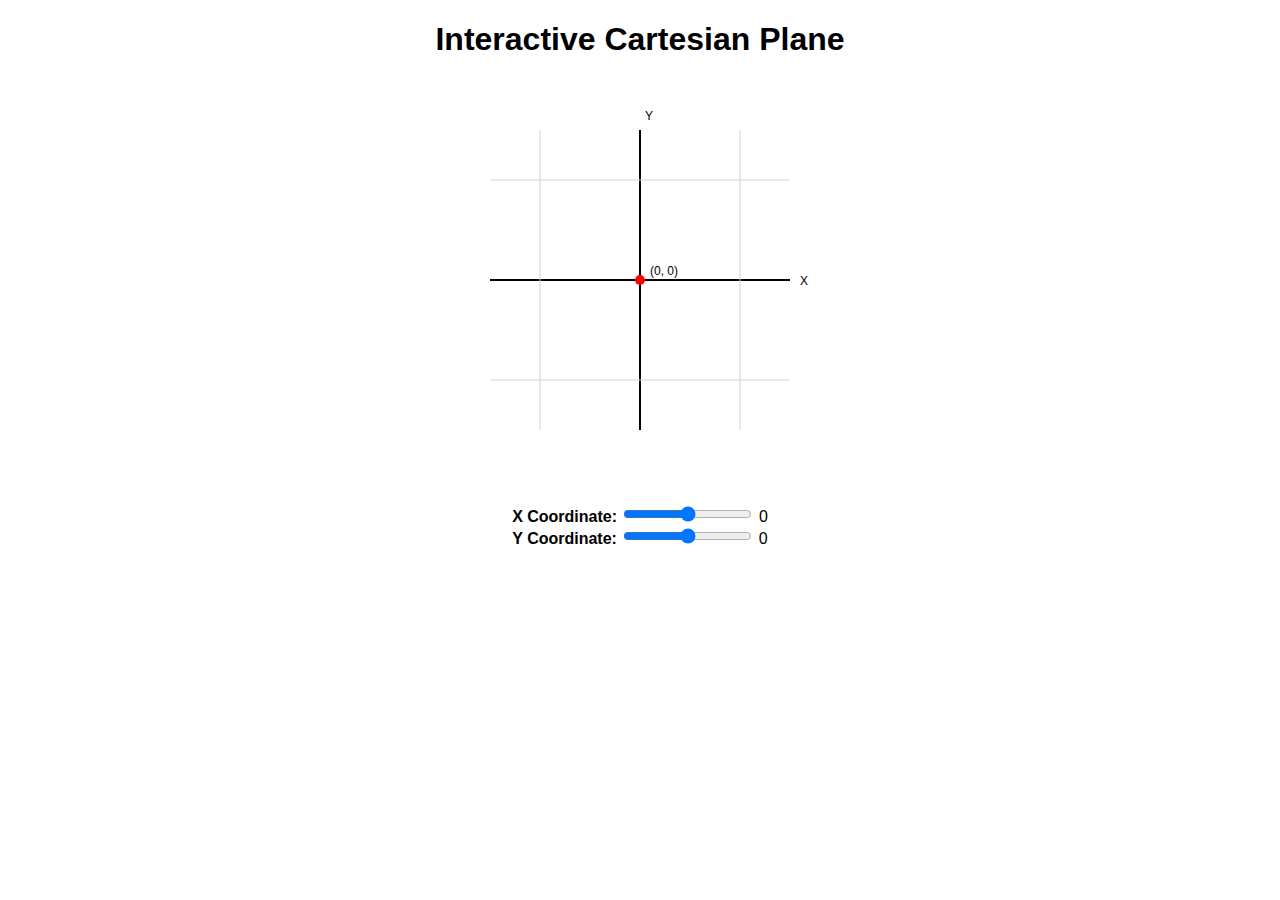
<file: 8m-lin-rel-2.html>
<!DOCTYPE html>
<html lang="en">
<head>
    <meta charset="UTF-8">
    <meta name="viewport" content="width=device-width, initial-scale=1.0">
    <title>Interactive Cartesian Plane</title>
    <style>
        body {
            font-family: Arial, sans-serif;
            text-align: center;
        }
        #controls {
            margin-top: 20px;
        }
        .slider-label {
            font-weight: bold;
        }
    </style>
</head>
<body>

    <h1>Interactive Cartesian Plane</h1>

    <svg width="400" height="400" xmlns="http://www.w3.org/2000/svg" id="cartesian-plane">
        <!-- Draw the x and y axes -->
        <line x1="50" y1="200" x2="350" y2="200" stroke="black" stroke-width="2" />
        <line x1="200" y1="50" x2="200" y2="350" stroke="black" stroke-width="2" />

        <!-- X and Y axis labels -->
        <text x="360" y="205" font-family="Arial" font-size="12">X</text>
        <text x="205" y="40" font-family="Arial" font-size="12">Y</text>

        <!-- Point -->
        <circle id="point" cx="200" cy="200" r="5" fill="red" />
        <text id="point-coordinates" x="210" y="195" font-family="Arial" font-size="12">(0, 0)</text>

        <!-- Grid lines for clarity -->
        <line x1="100" y1="50" x2="100" y2="350" stroke="lightgray" stroke-width="1" />
        <line x1="300" y1="50" x2="300" y2="350" stroke="lightgray" stroke-width="1" />
        <line x1="50" y1="100" x2="350" y2="100" stroke="lightgray" stroke-width="1" />
        <line x1="50" y1="300" x2="350" y2="300" stroke="lightgray" stroke-width="1" />
    </svg>

    <div id="controls">
        <div>
            <label class="slider-label" for="x-slider">X Coordinate: </label>
            <input type="range" id="x-slider" min="-10" max="10" value="0" step="1">
            <span id="x-value">0</span>
        </div>
        <div>
            <label class="slider-label" for="y-slider">Y Coordinate: </label>
            <input type="range" id="y-slider" min="-10" max="10" value="0" step="1">
            <span id="y-value">0</span>
        </div>
    </div>

    <script>
        const xSlider = document.getElementById('x-slider');
        const ySlider = document.getElementById('y-slider');
        const xValueDisplay = document.getElementById('x-value');
        const yValueDisplay = document.getElementById('y-value');
        const point = document.getElementById('point');
        const pointCoordinates = document.getElementById('point-coordinates');

        // Function to update the point position on the plane
        function updatePoint() {
            const xValue = parseInt(xSlider.value);
            const yValue = parseInt(ySlider.value);

            // Update the displayed value
            xValueDisplay.textContent = xValue;
            yValueDisplay.textContent = yValue;

            // Map the slider values (-10 to 10) to the SVG coordinate system (50 to 350 for x, 350 to 50 for y)
            const svgX = 200 + xValue * 15;
            const svgY = 200 - yValue * 15;

            // Update point position
            point.setAttribute('cx', svgX);
            point.setAttribute('cy', svgY);

            // Update the coordinates label
            pointCoordinates.setAttribute('x', svgX + 10);
            pointCoordinates.setAttribute('y', svgY - 5);
            pointCoordinates.textContent = `(${xValue}, ${yValue})`;
        }

        // Attach event listeners to sliders
        xSlider.addEventListener('input', updatePoint);
        ySlider.addEventListener('input', updatePoint);
    </script>

</body>
</html>
</file>
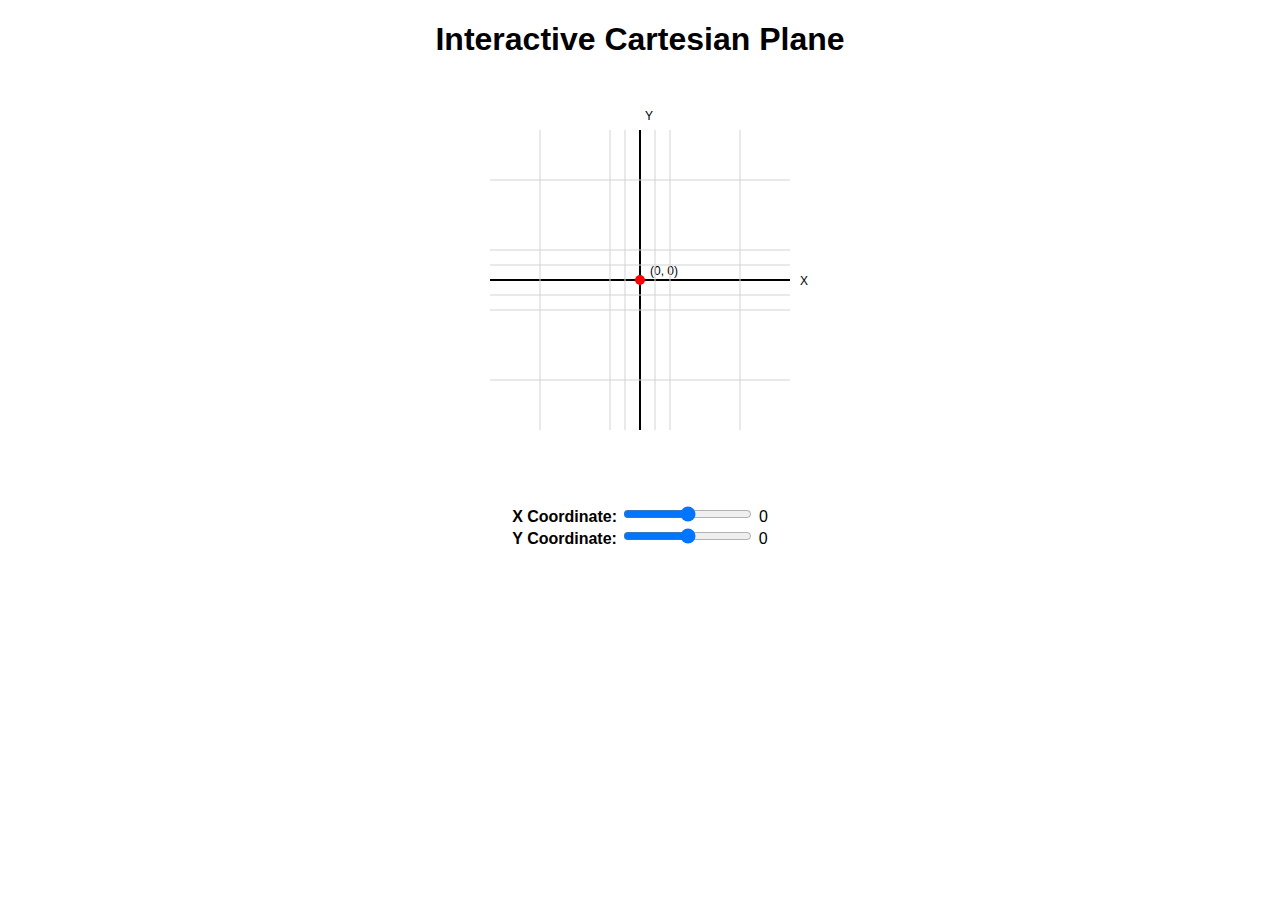
<file: 8MH-plotting-points.html>
<!DOCTYPE html>
<html lang="en">
<head>
    <meta charset="UTF-8">
    <meta name="viewport" content="width=device-width, initial-scale=1.0">
    <title>Interactive Cartesian Plane</title>
    <style>
        body {
            font-family: Arial, sans-serif;
            text-align: center;
        }
        #controls {
            margin-top: 20px;
        }
        .slider-label {
            font-weight: bold;
        }
    </style>
</head>
<body>

    <h1>Interactive Cartesian Plane</h1>

    <svg width="400" height="400" xmlns="http://www.w3.org/2000/svg" id="cartesian-plane">
        <!-- Draw the x and y axes -->
        <line x1="50" y1="200" x2="350" y2="200" stroke="black" stroke-width="2" />
        <line x1="200" y1="50" x2="200" y2="350" stroke="black" stroke-width="2" />

        <!-- X and Y axis labels -->
        <text x="360" y="205" font-family="Arial" font-size="12">X</text>
        <text x="205" y="40" font-family="Arial" font-size="12">Y</text>

        <!-- Point -->
        <circle id="point" cx="200" cy="200" r="5" fill="red" />
        <text id="point-coordinates" x="210" y="195" font-family="Arial" font-size="12">(0, 0)</text>

        <!-- Grid lines for clarity -->
        <line x1="100" y1="50" x2="100" y2="350" stroke="lightgray" stroke-width="1" />
        <line x1="300" y1="50" x2="300" y2="350" stroke="lightgray" stroke-width="1" />
        <line x1="50" y1="100" x2="350" y2="100" stroke="lightgray" stroke-width="1" />
        <line x1="50" y1="300" x2="350" y2="300" stroke="lightgray" stroke-width="1" />
		<!-- Vertical grid lines -->
		<line x1="185" y1="50" x2="185" y2="350" stroke="lightgray" stroke-width="1" /> <!-- x = -1 -->
		<line x1="215" y1="50" x2="215" y2="350" stroke="lightgray" stroke-width="1" /> <!-- x = 1 -->
		<line x1="170" y1="50" x2="170" y2="350" stroke="lightgray" stroke-width="1" /> <!-- x = -2 -->
		<line x1="230" y1="50" x2="230" y2="350" stroke="lightgray" stroke-width="1" /> <!-- x = 2 -->

<!-- Horizontal grid lines -->
		<line x1="50" y1="185" x2="350" y2="185" stroke="lightgray" stroke-width="1" /> <!-- y = 1 -->
		<line x1="50" y1="215" x2="350" y2="215" stroke="lightgray" stroke-width="1" /> <!-- y = -1 -->
		<line x1="50" y1="170" x2="350" y2="170" stroke="lightgray" stroke-width="1" /> <!-- y = 1 -->
		<line x1="50" y1="230" x2="350" y2="230" stroke="lightgray" stroke-width="1" /> <!-- y = -1 -->

    </svg>

    <div id="controls">
        <div>
            <label class="slider-label" for="x-slider">X Coordinate: </label>
            <input type="range" id="x-slider" min="-10" max="10" value="0" step="1">
            <span id="x-value">0</span>
        </div>
        <div>
            <label class="slider-label" for="y-slider">Y Coordinate: </label>
            <input type="range" id="y-slider" min="-10" max="10" value="0" step="1">
            <span id="y-value">0</span>
        </div>
    </div>

    <script>
        const xSlider = document.getElementById('x-slider');
        const ySlider = document.getElementById('y-slider');
        const xValueDisplay = document.getElementById('x-value');
        const yValueDisplay = document.getElementById('y-value');
        const point = document.getElementById('point');
        const pointCoordinates = document.getElementById('point-coordinates');

        // Function to update the point position on the plane
        function updatePoint() {
            const xValue = parseInt(xSlider.value);
            const yValue = parseInt(ySlider.value);

            // Update the displayed value
            xValueDisplay.textContent = xValue;
            yValueDisplay.textContent = yValue;

            // Map the slider values (-10 to 10) to the SVG coordinate system (50 to 350 for x, 350 to 50 for y)
            const svgX = 200 + xValue * 15;
            const svgY = 200 - yValue * 15;

            // Update point position
            point.setAttribute('cx', svgX);
            point.setAttribute('cy', svgY);

            // Update the coordinates label
            pointCoordinates.setAttribute('x', svgX + 10);
            pointCoordinates.setAttribute('y', svgY - 5);
            pointCoordinates.textContent = `(${xValue}, ${yValue})`;
        }

        // Attach event listeners to sliders
        xSlider.addEventListener('input', updatePoint);
        ySlider.addEventListener('input', updatePoint);
    </script>

</body>
</html>
</file>
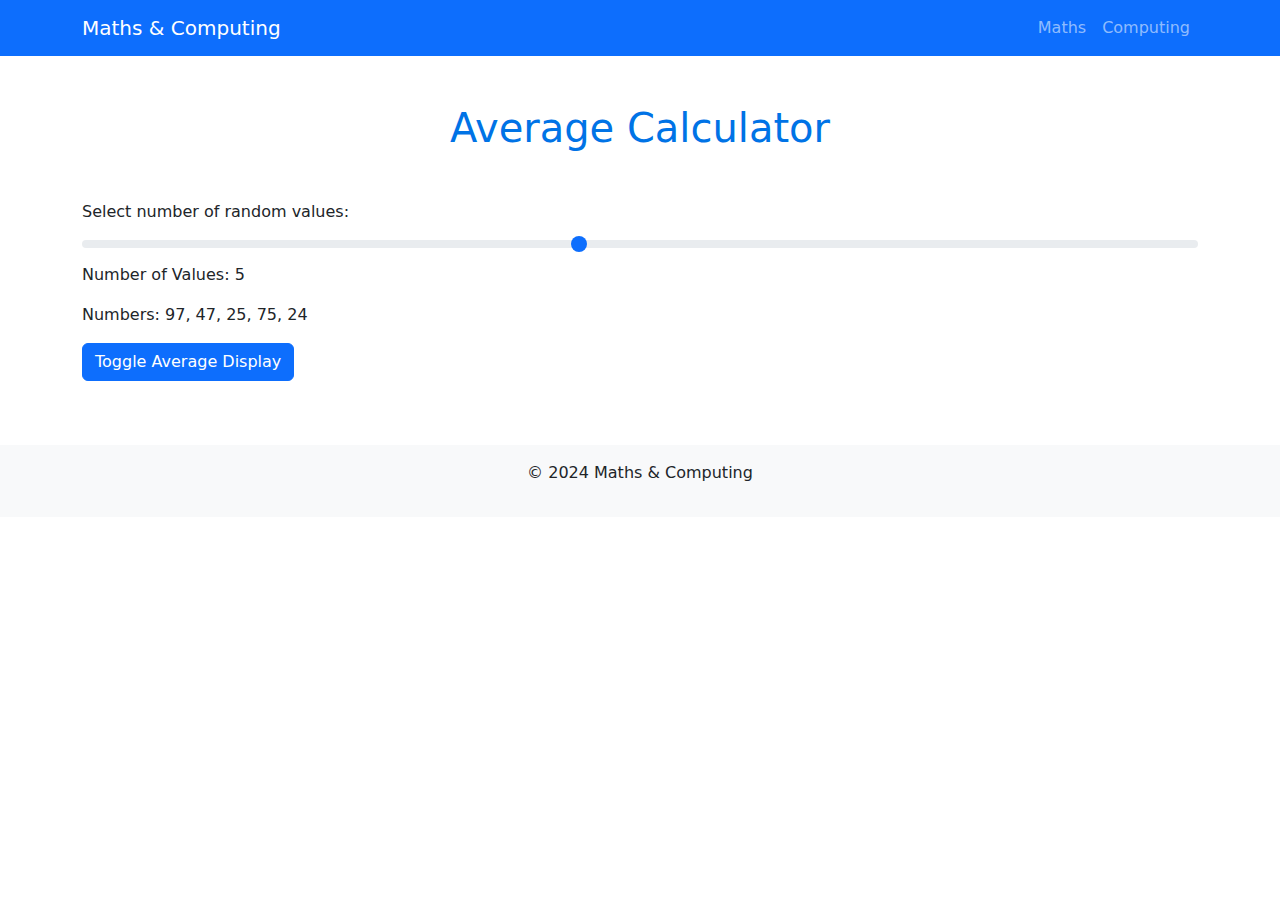
<file: average-calculator.html>
<!DOCTYPE html>
<html lang="en">
<head>
    <meta charset="UTF-8">
    <meta name="viewport" content="width=device-width, initial-scale=1.0">
    <title>Average Calculator</title>
    <link rel="stylesheet" href="style.css">
    <link href="https://cdn.jsdelivr.net/npm/bootstrap@5.3.0/dist/css/bootstrap.min.css" rel="stylesheet">
</head>
<body>
    <nav class="navbar navbar-expand-lg navbar-dark bg-primary">
        <div class="container">
            <a class="navbar-brand" href="#">Maths & Computing</a>
            <div class="collapse navbar-collapse">
                <ul class="navbar-nav ms-auto">
                    <li class="nav-item"><a class="nav-link" href="maths.html">Maths</a></li>
                    <li class="nav-item"><a class="nav-link" href="computing.html">Computing</a></li>
                </ul>
            </div>
        </div>
    </nav>
    <header class="container text-center my-5">
        <h1>Average Calculator</h1>
    </header>
    <div class="container my-5">
        <div class="mb-3">
            <label for="numSlider" class="form-label">Select number of random values:</label>
            <input type="range" class="form-range" id="numSlider" min="1" max="10" value="5" oninput="updateNumbers()">
            <p>Number of Values: <span id="sliderValue">5</span></p>
        </div>
        <div class="mb-3">
            <p id="numbers">Numbers: </p>
        </div>
        <button class="btn btn-primary mb-3" onclick="toggleAverage()">Toggle Average Display</button>
        <div id="averageSection" class="mb-3" style="display: none;">
            <p>Average: <span id="average">0</span></p>
        </div>
    </div>
    <footer class="bg-light text-center py-3">
        <p>&copy; 2024 Maths & Computing</p>
    </footer>

    <script>
        function generateRandomNumbers(count) {
            return Array.from({ length: count }, () => Math.floor(Math.random() * 100) + 1);
        }

        function updateNumbers() {
            const slider = document.getElementById('numSlider');
            const count = parseInt(slider.value, 10);
            document.getElementById('sliderValue').textContent = count;

            const numbers = generateRandomNumbers(count);
            document.getElementById('numbers').textContent = `Numbers: ${numbers.join(', ')}`;
            
            const average = numbers.reduce((sum, num) => sum + num, 0) / numbers.length;
            document.getElementById('average').textContent = average.toFixed(2);
        }

        function toggleAverage() {
            const averageSection = document.getElementById('averageSection');
            averageSection.style.display = averageSection.style.display === 'none' ? 'block' : 'none';
        }

        document.addEventListener('DOMContentLoaded', updateNumbers);
    </script>
</body>
</html>
</file>
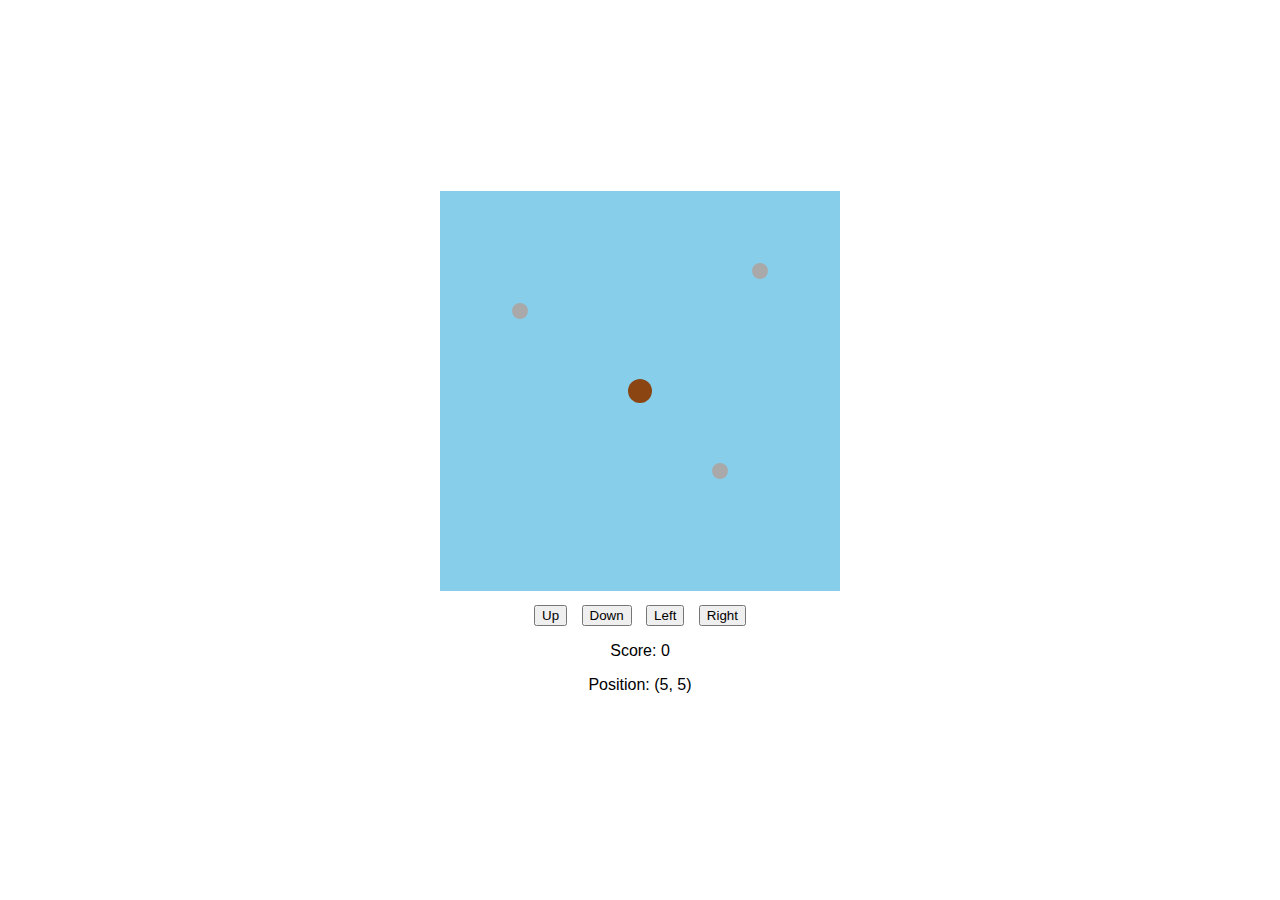
<file: Plotting-Points-Game1.html>
<!DOCTYPE html>
<html lang="en">
<head>
    <meta charset="UTF-8">
    <meta name="viewport" content="width=device-width, initial-scale=1.0">
    <title>Ocean Cleanup Game</title>
    <style>
        body {
            display: flex;
            justify-content: center;
            align-items: center;
            height: 100vh;
            margin: 0;
            font-family: Arial, sans-serif;
        }
        #game-container {
            text-align: center;
        }
        #controls {
            margin-top: 10px;
        }
        button {
            margin: 0 5px;
        }
        #stats {
            margin-top: 10px;
        }
    </style>
</head>
<body>
    <div id="game-container">
        <svg width="400" height="400" viewBox="0 0 10 10">
            <rect width="10" height="10" fill="#87CEEB" />
            <circle id="boat" cx="5" cy="5" r="0.3" fill="#8B4513" />
            <circle id="trash1" cx="2" cy="3" r="0.2" fill="#A9A9A9" />
            <circle id="trash2" cx="7" cy="7" r="0.2" fill="#A9A9A9" />
            <circle id="trash3" cx="8" cy="2" r="0.2" fill="#A9A9A9" />
        </svg>
        <div id="controls">
            <button onclick="move('up')">Up</button>
            <button onclick="move('down')">Down</button>
            <button onclick="move('left')">Left</button>
            <button onclick="move('right')">Right</button>
        </div>
        <div id="stats">
            <p>Score: <span id="score">0</span></p>
            <p>Position: (<span id="position-x">5</span>, <span id="position-y">5</span>)</p>
        </div>
    </div>
    <script src="game.js"></script>
</body>
</html>
</file>
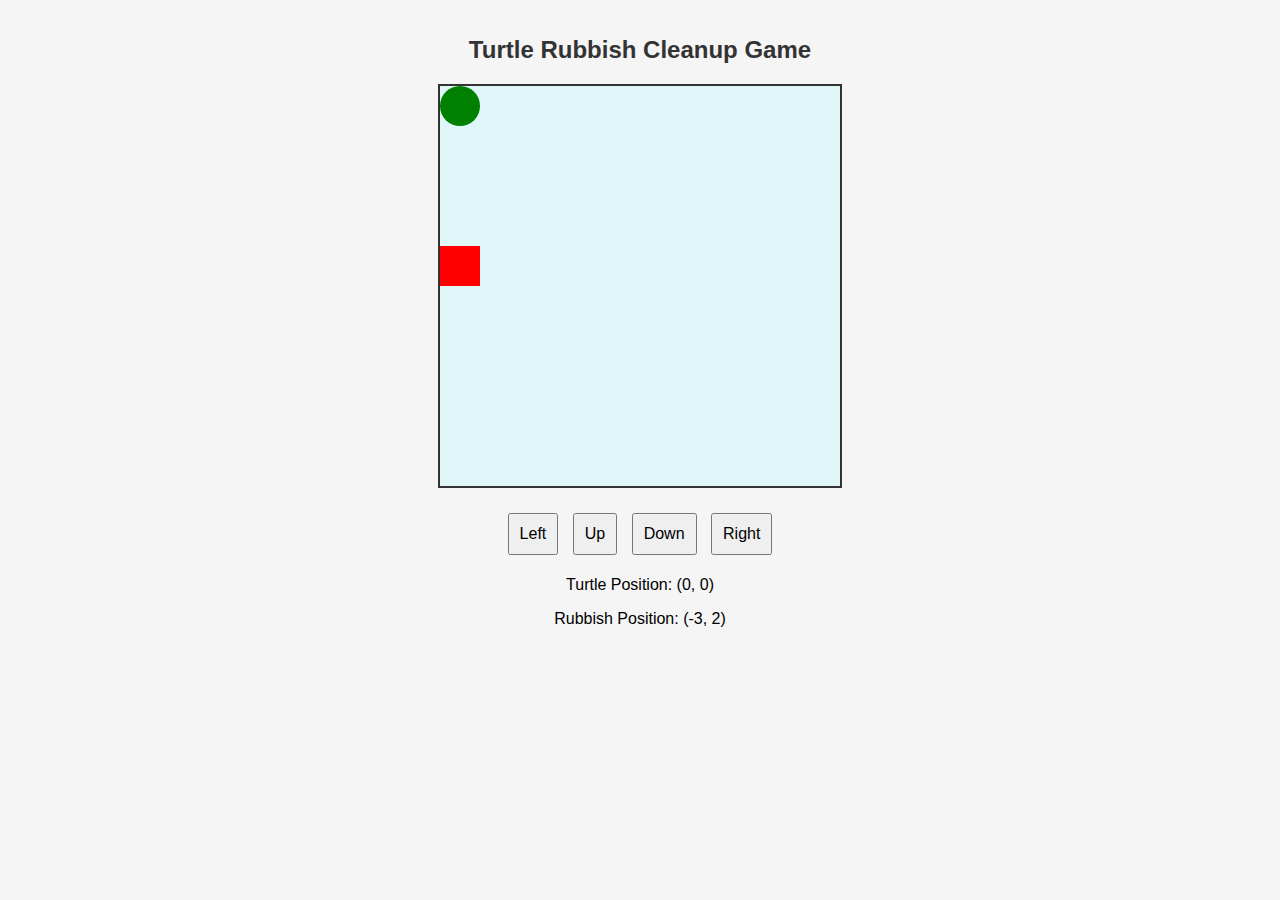
<file: turtle-game1.html>
<!DOCTYPE html>
<html lang="en">
<head>
    <meta charset="UTF-8">
    <meta name="viewport" content="width=device-width, initial-scale=1.0">
    <title>Turtle Rubbish Cleanup Game</title>
    <link rel="stylesheet" href="styles.css">
</head>
<body>

    <h1>Turtle Rubbish Cleanup Game</h1>

    <!-- Game Board -->
    <div id="game-board">
        <!-- Turtle -->
        <div id="turtle"></div>

        <!-- Rubbish -->
        <div id="rubbish"></div>
    </div>

    <!-- Controls for moving the turtle -->
    <div id="controls">
        <div>
            <button id="move-left">Left</button>
            <button id="move-up">Up</button>
            <button id="move-down">Down</button>
            <button id="move-right">Right</button>
        </div>
    </div>

    <!-- Display turtle and rubbish positions -->
    <div id="positions">
        <p>Turtle Position: <span id="turtle-position">(0, 0)</span></p>
        <p>Rubbish Position: <span id="rubbish-position">(x, y)</span></p>
    </div>

    <script src="game.js"></script>

</body>
</html>
</file>
<file: style.css>
@charset "utf-8";
/* CSS Document */


body {
    font-family: Arial, sans-serif;
}

header {
    color: #0073e6;
}

footer {
    background-color: #f8f9fa;
}
</file>
<file: styles.css>
/* General layout styling */
body {
    font-family: Arial, sans-serif;
    text-align: center;
    margin: 0;
    padding: 20px;
    background-color: #f5f5f5;
}

/* Title */
h1 {
    color: #333;
    font-size: 24px;
    margin-bottom: 20px;
}

/* Game board styling */
#game-board {
    position: relative;
    width: 400px;
    height: 400px;
    background-color: #e0f7fa;
    border: 2px solid #333;
    margin: 0 auto 20px;
}

/* Turtle and rubbish styling */
#turtle, #rubbish {
    width: 40px;
    height: 40px;
    position: absolute;
}

/* Turtle styling */
#turtle {
    background-color: green;
    border-radius: 50%;
}

/* Rubbish styling */
#rubbish {
    background-color: red;
}

/* Control buttons */
button {
    font-size: 16px;
    padding: 10px;
    margin: 5px;
}
</file>
